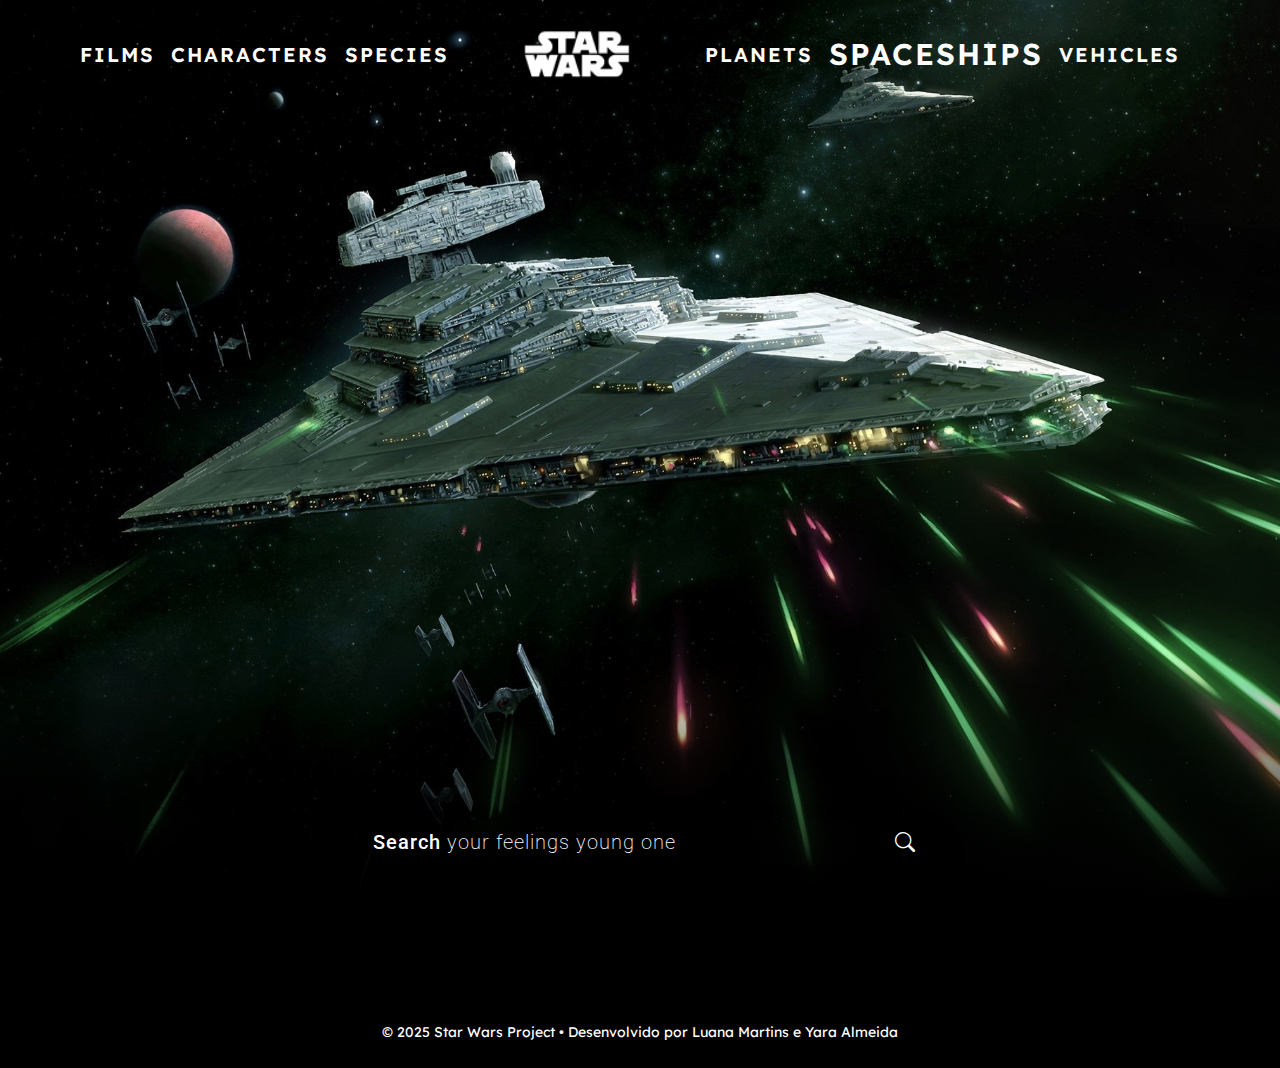
<file: espaconaves.html>
<!DOCTYPE html>
<html lang="pt-br">
<head>
    <meta charset="UTF-8">
    <title>Star Wars | Spaceships</title>
    <meta name="viewport" content="width=device-width, initial-scale=1">

    <!-- Bootstrap -->
    <link href="https://cdn.jsdelivr.net/npm/bootstrap@5.3.3/dist/css/bootstrap.min.css" rel="stylesheet">

    <!-- CSS -->
    <link rel="stylesheet" href="assets/css/style.css">

    <!-- Fontes -->
    <link href="https://fonts.googleapis.com/css2?family=Lexend:wght@200;400;700&display=swap" rel="stylesheet">
    <link href="https://fonts.googleapis.com/css2?family=Roboto:ital,wght@0,100..900;1,100..900&display=swap" rel="stylesheet">
    <link href="https://fonts.googleapis.com/css2?family=Geo:ital@0;1&display=swap" rel="stylesheet">

    <!-- Ícones Bootstrap -->
    <link rel="stylesheet" href="https://cdn.jsdelivr.net/npm/bootstrap-icons@1.11.3/font/bootstrap-icons.css">
</head>

<body class="espaconaves-page">

    <!-- HERO SECTION -->
    <header class="hero-page">
        
        <!-- NAVBAR -->
        <nav class="navbar navbar-dark navbar-expand-lg sw-navbar">
            <div class="container justify-content-center">

                <!-- MENU ESQUERDA -->
                <ul class="navbar-nav me-auto mb-2 mb-lg-0 align-items-center">
                    <li class="nav-item"><a class="nav-link" href="filmes.html">FILMS</a></li>
                    <li class="nav-item"><a class="nav-link" href="personagens.html">CHARACTERS</a></li>
                    <li class="nav-item"><a class="nav-link" href="especies.html">SPECIES</a></li>
                </ul>

                <!-- LOGO CENTRAL -->
                <a class="navbar-brand mx-4" href="index.html">
                    <img src="assets/img/logo-starwars.png" height="50">
                </a>

                <!-- MENU DIREITA -->
                <ul class="navbar-nav ms-auto mb-2 mb-lg-0 align-items-center">
                    <li class="nav-item"><a class="nav-link" href="planetas.html">PLANETS</a></li>
                    <li class="nav-item"><a class="nav-link active-page" href="espaconaves.html">SPACESHIPS</a></li>
                    <li class="nav-item"><a class="nav-link" href="veiculos.html">VEHICLES</a></li>
                </ul>

                <!-- LOGO MOBILE -->
                <a class="navbar-brand mobile-logo" href="index.html">
                    <img src="assets/img/logo-starwars.png" height="40">
                </a>

                <!-- BOTÃO MOBILE -->
                <button class="mobile-menu-btn">
                    <i class="bi bi-list"></i>
                </button>

            </div>
        </nav>

        <!-- MENU MOBILE -->
        <div class="mobile-menu">
            <a href="filmes.html">FILMS</a>
            <a href="personagens.html">CHARACTERS</a>
            <a href="especies.html">SPECIES</a>
            <a href="planetas.html">PLANETS</a>
            <a href="espaconaves.html">SPACESHIPS</a>
            <a href="veiculos.html">VEHICLES</a>
        </div>

        <!-- JS MOBILE MENU -->
        <script>
            const btn = document.querySelector(".mobile-menu-btn");
            const menu = document.querySelector(".mobile-menu");
            const links = document.querySelectorAll(".mobile-menu a");
            const navbarLinks = document.querySelectorAll(".sw-navbar a");

            btn.addEventListener("click", () => {
                menu.classList.toggle("open");
                btn.classList.toggle("open");
            });

            links.forEach(l => l.addEventListener("click", () => menu.classList.remove("open")));
            navbarLinks.forEach(l => l.addEventListener("click", () => menu.classList.remove("open")));
            window.addEventListener("scroll", () => menu.classList.remove("open"));
        </script>

        <!-- BUSCA GLOBAL -->
        <section class="home-busca">
            <form id="form-busca-global" class="d-flex justify-content-center">

                <div class="home-busca-wrapper">

                    <input 
                        type="text" 
                        id="input-busca-global"
                        class="home-busca-real"
                        placeholder=" "
                        autocomplete="off"
                    />

                    <span class="home-busca-placeholder">
                        <label>Search</label> your feelings young one
                    </span>

                    <button class="home-busca-btn" type="submit">
                        <i class="bi bi-search"></i>
                    </button>

                </div>
            </form>
        </section>

    </header>

    <!-- LISTAGEM -->
    <main class="container py-5">
        <div id="lista" class="row justify-content-center g-5"></div>
    </main>

  <div class="modal fade" id="modalInfo" tabindex="-1">
    <div class="modal-dialog modal-lg modal-dialog-centered">
        <div class="modal-content dark-modal">
            <div class="modal-header border-0">
                <h5 class="modal-title" id="modalTitulo"></h5>
                <button class="btn-close btn-close-white" data-bs-dismiss="modal"></button>
            </div>
            <div class="modal-body" id="modalConteudo"></div>
        </div>
    </div>
</div>



    <!-- RODAPÉ -->
    <footer class="sw-footer text-center py-4">
        <small>© 2025 Star Wars Project • Desenvolvido por Luana Martins e Yara Almeida</small>
    </footer>

    <!-- SWAPI UNIVERSAL -->
    <script src="assets/js/swapi-universal.js"></script>

    <script src="https://cdn.jsdelivr.net/npm/bootstrap@5.3.3/dist/js/bootstrap.bundle.min.js"></script>

</body>
</html>
</file>
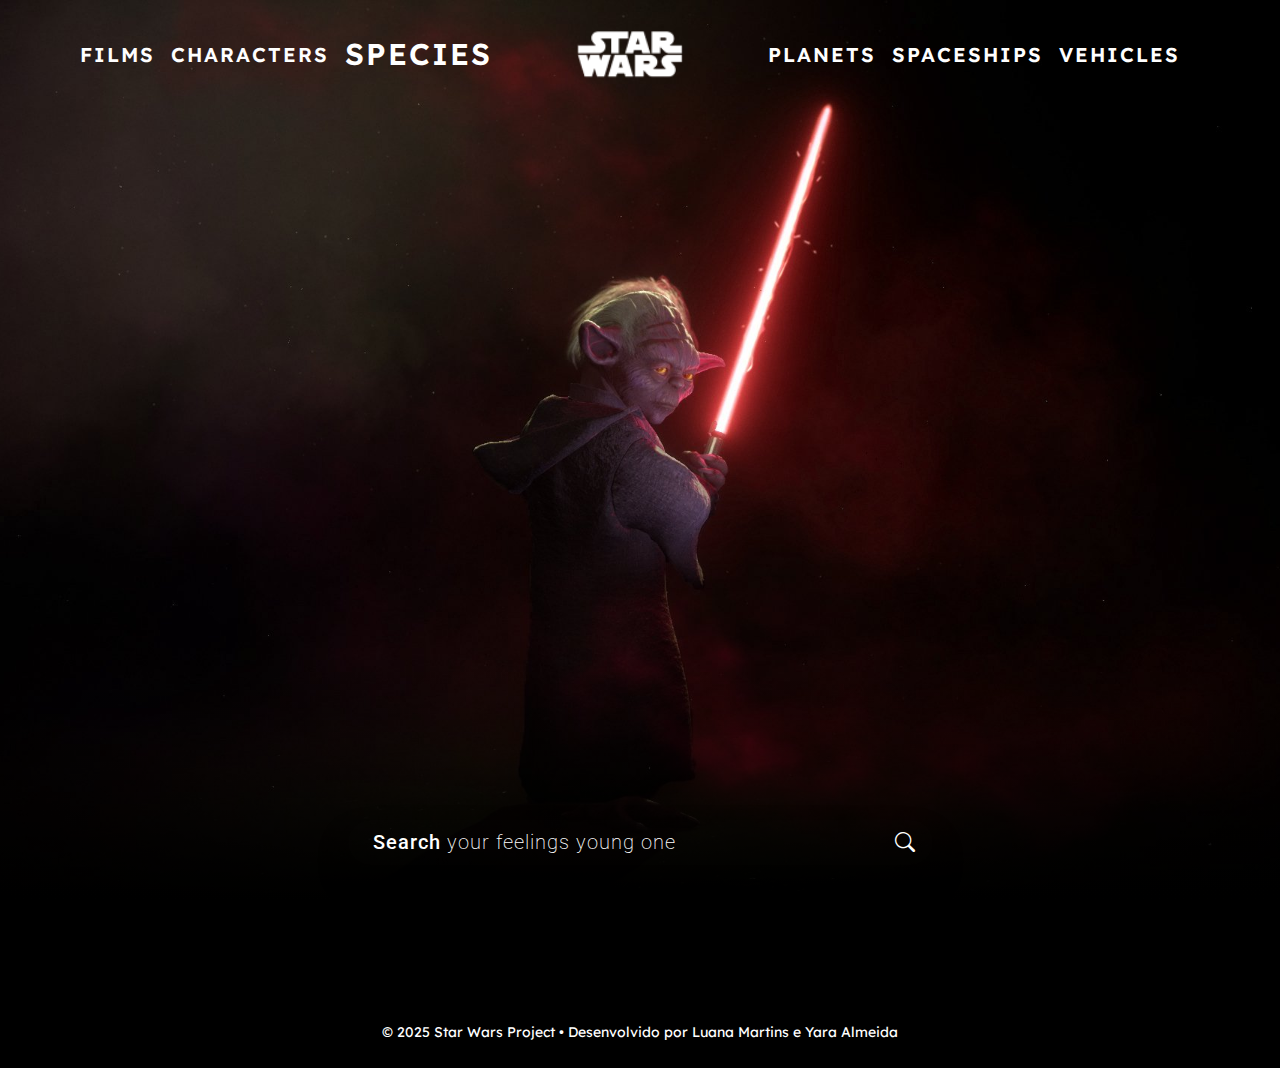
<file: especies.html>
<!DOCTYPE html>
<html lang="pt-br">
<head>
    <meta charset="UTF-8">
    <title>Star Wars | Species</title>
    <meta name="viewport" content="width=device-width, initial-scale=1">

    <!-- Bootstrap -->
    <link href="https://cdn.jsdelivr.net/npm/bootstrap@5.3.3/dist/css/bootstrap.min.css" rel="stylesheet">

    <!-- CSS -->
    <link rel="stylesheet" href="assets/css/style.css">

    <!-- Fontes -->
    <link href="https://fonts.googleapis.com/css2?family=Lexend:wght@200;400;700&display=swap" rel="stylesheet">
    <link href="https://fonts.googleapis.com/css2?family=Roboto:ital,wght@0,100..900;1,100..900&display=swap" rel="stylesheet">
    <link href="https://fonts.googleapis.com/css2?family=Geo:ital@0;1&display=swap" rel="stylesheet">

    <!-- Ícones -->
    <link rel="stylesheet" href="https://cdn.jsdelivr.net/npm/bootstrap-icons@1.11.3/font/bootstrap-icons.css">
</head>

<body class="especies-page">

    <!-- HERO + NAVBAR -->
    <header class="hero-page">
        <nav class="navbar navbar-dark navbar-expand-lg sw-navbar">
            <div class="container justify-content-center">

                <!-- ESQUERDA -->
                <ul class="navbar-nav me-auto mb-2 mb-lg-0 align-items-center">
                    <li class="nav-item"><a class="nav-link" href="filmes.html">FILMS</a></li>
                    <li class="nav-item"><a class="nav-link" href="personagens.html">CHARACTERS</a></li>
                    <li class="nav-item"><a class="nav-link active-page" href="especies.html">SPECIES</a></li>
                </ul>

                <!-- LOGO CENTRAL -->
                <a class="navbar-brand mx-4" href="index.html">
                    <img src="assets/img/logo-starwars.png" height="50">
                </a>

                <!-- DIREITA -->
                <ul class="navbar-nav ms-auto mb-2 mb-lg-0 align-items-center">
                    <li class="nav-item"><a class="nav-link" href="planetas.html">PLANETS</a></li>
                    <li class="nav-item"><a class="nav-link" href="espaconaves.html">SPACESHIPS</a></li>
                    <li class="nav-item"><a class="nav-link" href="veiculos.html">VEHICLES</a></li>
                </ul>

                <!-- LOGO MOBILE -->
                <a class="navbar-brand mobile-logo" href="index.html">
                    <img src="assets/img/logo-starwars.png" height="40">
                </a>

                <!-- BOTÃO MOBILE -->
                <button class="mobile-menu-btn"><i class="bi bi-list"></i></button>

            </div>
        </nav>

        <!-- MENU MOBILE -->
        <div class="mobile-menu">
            <a href="filmes.html">FILMS</a>
            <a href="personagens.html">CHARACTERS</a>
            <a href="especies.html">SPECIES</a>
            <a href="planetas.html">PLANETS</a>
            <a href="espaconaves.html">SPACESHIPS</a>
            <a href="veiculos.html">VEHICLES</a>
        </div>

        <!-- SCRIPT MENU MOBILE -->
        <script>
            const btn = document.querySelector(".mobile-menu-btn");
            const menu = document.querySelector(".mobile-menu");
            const links = document.querySelectorAll(".mobile-menu a");
            const navbarLinks = document.querySelectorAll(".sw-navbar a");

            btn.addEventListener("click", () => {
                menu.classList.toggle("open");
                btn.classList.toggle("open");
            });

            links.forEach(l => l.addEventListener("click", () => menu.classList.remove("open")));
            navbarLinks.forEach(l => l.addEventListener("click", () => menu.classList.remove("open")));
            window.addEventListener("scroll", () => menu.classList.remove("open"));
        </script>

        <!-- BUSCA GLOBAL -->
        <section class="home-busca">
            <form id="form-busca-global" class="d-flex justify-content-center">

                <div class="home-busca-wrapper">

                    <input 
                        type="text" 
                        id="input-busca-global"
                        class="home-busca-real"
                        placeholder=" "
                        autocomplete="off"
                    />

                    <span class="home-busca-placeholder">
                        <label>Search</label> your feelings young one
                    </span>

                    <button class="home-busca-btn" type="submit">
                        <i class="bi bi-search"></i>
                    </button>

                </div>
            </form>
        </section>
    </header>

    <!-- LISTA -->
    <main class="container py-5">
        <div id="lista" class="row justify-content-center g-5"></div>
    </main>

    <!-- MODAL UNIVERSAL -->
    <div class="modal fade" id="modalInfo" tabindex="-1">
        <div class="modal-dialog modal-lg modal-dialog-centered">
            <div class="modal-content dark-modal">
                <div class="modal-header border-0">
                    <h5 class="modal-title" id="modalTitulo"></h5>
                    <button class="btn-close btn-close-white" data-bs-dismiss="modal"></button>
                </div>
                <div class="modal-body" id="modalConteudo"></div>
            </div>
        </div>
    </div>

    <!-- RODAPÉ -->
    <footer class="sw-footer text-center py-4">
        <small>© 2025 Star Wars Project • Desenvolvido por Luana Martins e Yara Almeida</small>
    </footer>

    <script src="assets/js/swapi-universal.js"></script>
    <script src="https://cdn.jsdelivr.net/npm/bootstrap@5.3.3/dist/js/bootstrap.bundle.min.js"></script>

</body>
</html>
</file>
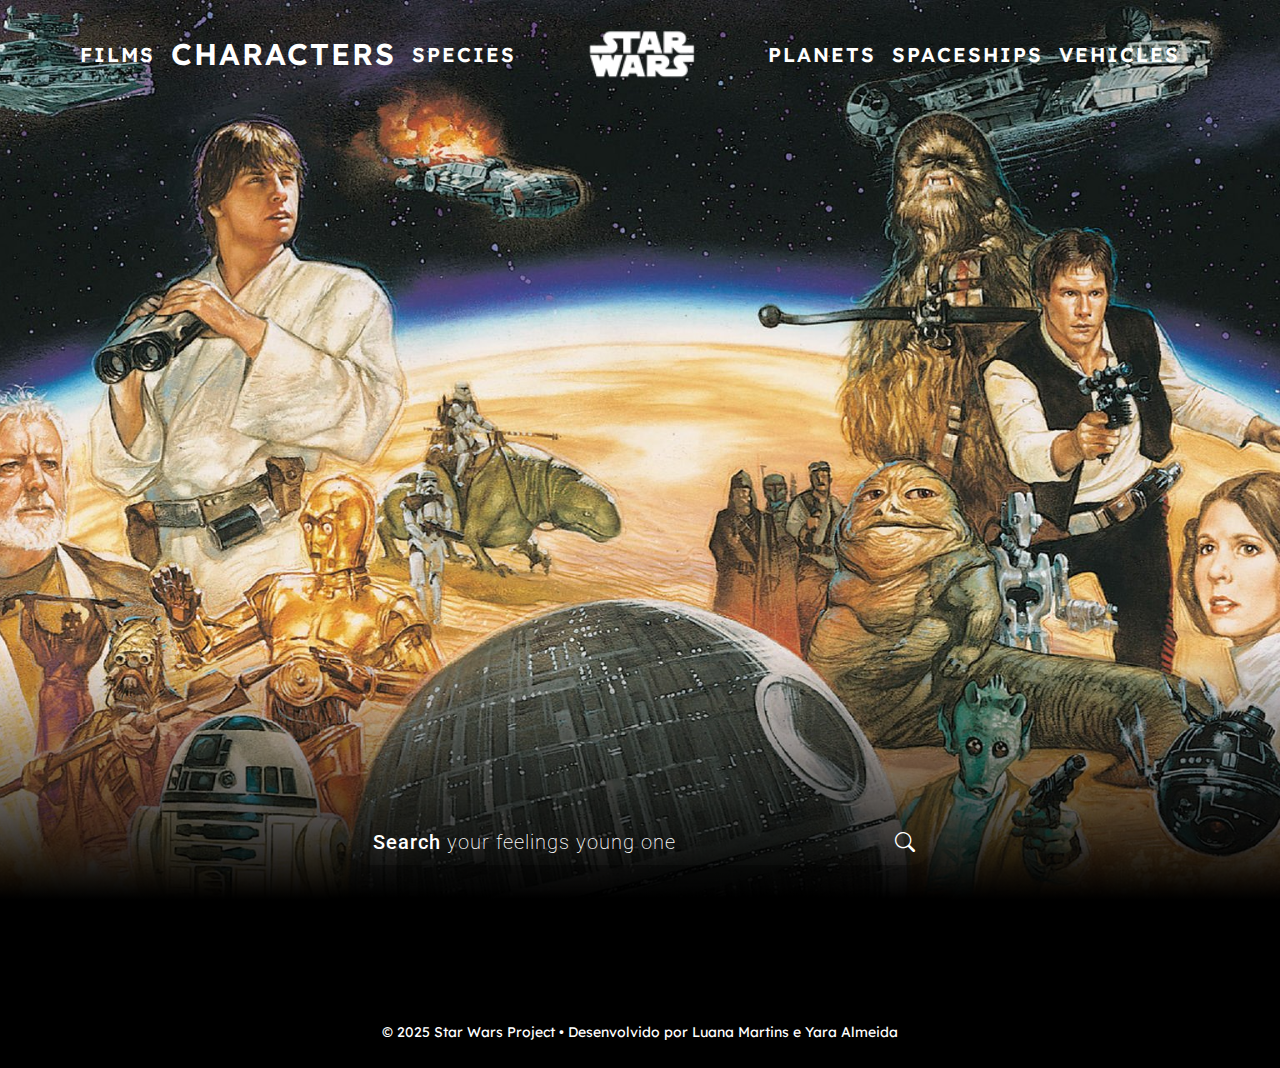
<file: personagens.html>
<!DOCTYPE html>
<html lang="pt-br">
<head>
    <meta charset="UTF-8">
    <title>Star Wars | Characters</title>
    <meta name="viewport" content="width=device-width, initial-scale=1">

    <!-- Bootstrap -->
    <link href="https://cdn.jsdelivr.net/npm/bootstrap@5.3.3/dist/css/bootstrap.min.css" rel="stylesheet">

    <!-- CSS -->
    <link rel="stylesheet" href="assets/css/style.css">

    <!-- Fontes -->
    <link href="https://fonts.googleapis.com/css2?family=Lexend:wght@200;400;700&display=swap" rel="stylesheet">
    <link href="https://fonts.googleapis.com/css2?family=Roboto:ital,wght@0,100..900;1,100..900&display=swap" rel="stylesheet">
    <link href="https://fonts.googleapis.com/css2?family=Geo:ital@0;1&display=swap" rel="stylesheet">

    <!-- Ícones -->
    <link rel="stylesheet" href="https://cdn.jsdelivr.net/npm/bootstrap-icons@1.11.3/font/bootstrap-icons.css">
</head>

<body class="personagens-page">

    <!-- HERO + NAVBAR -->
    <header class="hero-page">
        <nav class="navbar navbar-dark navbar-expand-lg sw-navbar">
            <div class="container justify-content-center">

                <!-- ESQUERDA -->
                <ul class="navbar-nav me-auto mb-2 mb-lg-0 align-items-center">
                    <li class="nav-item"><a class="nav-link" href="filmes.html">FILMS</a></li>
                    <li class="nav-item"><a class="nav-link active-page" href="personagens.html">CHARACTERS</a></li>
                    <li class="nav-item"><a class="nav-link" href="especies.html">SPECIES</a></li>
                </ul>

                <!-- LOGO CENTRAL -->
                <a class="navbar-brand mx-4" href="index.html">
                    <img src="assets/img/logo-starwars.png" height="50">
                </a>

                <!-- DIREITA -->
                <ul class="navbar-nav ms-auto mb-2 mb-lg-0 align-items-center">
                    <li class="nav-item"><a class="nav-link" href="planetas.html">PLANETS</a></li>
                    <li class="nav-item"><a class="nav-link" href="espaconaves.html">SPACESHIPS</a></li>
                    <li class="nav-item"><a class="nav-link" href="veiculos.html">VEHICLES</a></li>
                </ul>

                <!-- LOGO MOBILE -->
                <a class="navbar-brand mobile-logo" href="index.html">
                    <img src="assets/img/logo-starwars.png" height="40">
                </a>

                <!-- BOTÃO MOBILE -->
                <button class="mobile-menu-btn">
                    <i class="bi bi-list"></i>
                </button>

            </div>
        </nav>

        <!-- MENU MOBILE -->
        <div class="mobile-menu">
            <a href="filmes.html">FILMS</a>
            <a href="personagens.html">CHARACTERS</a>
            <a href="especies.html">SPECIES</a>
            <a href="planetas.html">PLANETS</a>
            <a href="espaconaves.html">SPACESHIPS</a>
            <a href="veiculos.html">VEHICLES</a>
        </div>

        <!-- SCRIPT MOBILE MENU -->
        <script>
            const btn = document.querySelector(".mobile-menu-btn");
            const menu = document.querySelector(".mobile-menu");
            const links = document.querySelectorAll(".mobile-menu a");
            const navbarLinks = document.querySelectorAll(".sw-navbar a");

            btn.addEventListener("click", () => {
                menu.classList.toggle("open");
                btn.classList.toggle("open");
            });

            links.forEach(l => l.addEventListener("click", () => menu.classList.remove("open")));
            navbarLinks.forEach(l => l.addEventListener("click", () => menu.classList.remove("open")));
            window.addEventListener("scroll", () => menu.classList.remove("open"));
        </script>

        <!-- BUSCA GLOBAL -->
        <section class="home-busca">
            <form id="form-busca-global" class="d-flex justify-content-center">
                <div class="home-busca-wrapper">
                    <input 
                        type="text" 
                        id="input-busca-global"
                        class="home-busca-real"
                        placeholder=" "
                        autocomplete="off"
                    />

                    <span class="home-busca-placeholder">
                        <label>Search</label> your feelings young one
                    </span>

                    <button class="home-busca-btn" type="submit">
                        <i class="bi bi-search"></i>
                    </button>
                </div>
            </form>
        </section>
    </header>

    <!-- LISTA -->
    <main class="container py-5">
        <div id="lista" class="row justify-content-center g-5"></div>
    </main>

    <!-- MODAL UNIVERSAL -->
    <div class="modal fade" id="modalInfo" tabindex="-1">
        <div class="modal-dialog modal-lg modal-dialog-centered">
            <div class="modal-content dark-modal">
                <div class="modal-header border-0">
                    <h5 class="modal-title" id="modalTitulo"></h5>
                    <button class="btn-close btn-close-white" data-bs-dismiss="modal"></button>
                </div>
                <div class="modal-body" id="modalConteudo"></div>
            </div>
        </div>
    </div>

    <!-- RODAPÉ -->
    <footer class="sw-footer text-center py-4">
        <small>© 2025 Star Wars Project • Desenvolvido por Luana Martins e Yara Almeida</small>
    </footer>

    <script src="assets/js/swapi-universal.js"></script>
    <script src="https://cdn.jsdelivr.net/npm/bootstrap@5.3.3/dist/js/bootstrap.bundle.min.js"></script>

</body>
</html>
</file>
<file: assets/css/style.css>
/* ======================================================================
   CONFIGURAÇÕES GERAIS DO PROJETO
   - Aqui ficam estilos que são usados em todas as páginas
   - Inclui efeitos hover, fontes de busca global etc.
====================================================================== */

/* Área onde o JS injeta resultados da busca global */
#resultadoBuscaGlobal {
    font-family: "Geo", sans-serif;
}

/* Hover usado nos resultados — deixa o item destacado */
.resultado-item:hover {
    background: #222 !important;
    transform: scale(1.01);
    transition: .2s;
}



/* ======================================================================
   ==================== HOME / INDEX ===========================
   Nesta primeira parte estão:
   - Hero principal da home (imagem gigante de fundo)
   - Logo, título "Discovery" e estrutura base
====================================================================== */


/* ----------------------------------------------------------------------
   HERO PRINCIPAL DA HOME
   - Define imagem de fundo em tela cheia
   - Deixa todo o conteúdo alinhado verticalmente
   - Ponto inicial visual do site
---------------------------------------------------------------------- */

.home {
    background-image: url("../img/home.png");  /* imagem de fundo da home */
    background-size: cover;                    /* cobre toda a área */
    background-position: center;
    background-repeat: no-repeat;

    width: 100%;
    min-height: 100vh;                         /* ocupa a altura inteira da tela */

    display: flex;
    flex-direction: column;                    /* empilha conteúdo verticalmente */

    padding-top: 20px;                         /* espaço no topo */
}

/* Garante que o conteúdo do topo da home fique acima de efeitos visuais */
.home-header {
    position: relative;
    z-index: 2;
}



/* ----------------------------------------------------------------------
   LOGO PRINCIPAL (STAR WARS)
   - Centralizada na home
   - Tamanho controlado para responsividade
---------------------------------------------------------------------- */

.home-logo {
    margin-top: 50px;  /* espaço entre topo e logo */
}

/* Arquivo PNG da logo */
.logo-starwars {
    width: 100px;      /* tamanho ideal para proporção */
    height: auto;
}



/* ----------------------------------------------------------------------
   TEXTO "DISCOVERY" ABAIXO DA LOGO
   - Funciona como subtítulo oficial do projeto
   - Tipografia leve e elegante (Lexend)
---------------------------------------------------------------------- */

.logo-subtitle {
    font-family: "Lexend", sans-serif;
    font-weight: 200;      /* bem leve */
    font-size: 20px;
    letter-spacing: 1px;
    color: #fff;

    margin-top: 8px;

    text-transform: uppercase;
    text-align: center;
}

/* ======================================================================
   ========================  HOME – CATEGORIAS  =========================
   Esta seção controla as 6 categorias centrais da home:
   - Filmes, Personagens, Espécies, Planetas, Espaçonaves, Veículos
   Inclui:
            Layout base
            Ícones brancos grandes
            Teto abaixo do ícone
            Efeitos visuais de hover com linhas
====================================================================== */


/* ----------------------------------------------------------------------
   SEÇÃO DE CATEGORIAS DA HOME
   - Margem grande para que os ícones fiquem mais abaixo da logo
---------------------------------------------------------------------- */

.home-categorias {
    margin-top: 80px;
}


/* ----------------------------------------------------------------------
   GRID / FLEXBASE DAS CATEGORIAS
   - No desktop fica tudo em uma linha
   - O grid adaptativo será definido depois na seção RESPONSIVIDADE
---------------------------------------------------------------------- */

.categorias-flex {
    display: flex;
    justify-content: center;
    align-items: flex-start;
    flex-wrap: nowrap;         /* impede quebra — só quebra no modo grid */
    gap: 20px;                 /* espaço entre os ícones */
}

.categoria-item {
    text-align: center;        /* centraliza ícone e título */
}



/* ----------------------------------------------------------------------
   ÍCONES DAS CATEGORIAS
   - São imagens PNG brancas (filtradas)
   - Aumentam suavemente no hover
---------------------------------------------------------------------- */

.categoria-icone img {
    width: 230px;              /* tamanho base dos ícones */
    height: auto;
    filter: brightness(1000%); /* deixa o ícone super branco */
    transition: transform .3s ease;
}



/* ----------------------------------------------------------------------
   LABEL DAS CATEGORIAS
   - Texto abaixo de cada ícone
   - Usa Lexend para manter identidade visual clean
---------------------------------------------------------------------- */

.categoria-label {
    font-family: "Lexend", sans-serif;
    font-weight: 700;
    color: #fff;
    margin-top: 25px;
    letter-spacing: 1px;
    text-transform: uppercase;
    font-size: 24px;
    text-align: center;
}



/* ======================================================================
   =================== CATEGORIAS – HOVER  ===========================
   Aqui ficam os efeitos quando o usuário passa o mouse por cima do item:
    - Leves linhas brancas em cima e embaixo
    - Zoom suave no ícone e no container
    - Aumento do brilho
====================================================================== */

/* Container dos itens */
.categoria-item {
    position: relative;
    padding-top: 40px;
    padding-bottom: 40px;
}

/* Linhas superior e inferior (efeito de destaque no hover) */
.categoria-item::before,
.categoria-item::after {
    content: "";
    position: absolute;
    left: 50%;
    width: 0;                  /* inicia invisível */
    height: 5px;
    background-color: #fff;
    transition: all .3s ease;
    transform: translateX(-50%);
    opacity: 0;
}

.categoria-item::before {
    top: 0;
}

.categoria-item::after {
    bottom: 0;
}

/* Link interno (ícone + label) */
.categoria-link {
    display: flex;
    flex-direction: column;
    align-items: center;
    transition: transform .3s ease;
}

/* Zoom leve no conteúdo todo */
.categoria-item:hover .categoria-link {
    transform: scale(1.02);
}

/* Linhas expandem ao hover */
.categoria-item:hover::before,
.categoria-item:hover::after {
    width: 80%;
    opacity: 1;
}

/* Ícone fica maior e mais brilhante */
.categoria-item:hover .categoria-icone img {
    transform: scale(1.02);
    filter: brightness(2500%);
}


/* ======================================================================
   AVISO:  
   A parte de GRID RESPONSIVO das categorias (mobile, tablet, desktop)
   NÃO está aqui. Ela ficará mais abaixo, na seção "RESPONSIVIDADE".
====================================================================== */







/* ======================================================================
   ====================== HOME – BARRA DE BUSCA  =====================
   Esta é uma das seções mais importantes do projeto.
   Aqui fazemos:
       - Um input REAL totalmente invisível (para permitir estilização total)
       - Um placeholder FALSO totalmente customizado
       - Um botão de busca flutuante (ícone da lupa)
       - Efeito de esconder o placeholder quando o usuário digita
====================================================================== */


/* ----------------------------------------------------------------------
   CONTAINER GERAL DA BARRA DE BUSCA
   - Largura fixa no desktop
   - Centralizado horizontalmente
   - Sombra para dar profundidade
---------------------------------------------------------------------- */

.home-busca {
    margin-top: 175px;            /* afasta a busca das categorias */
}

.home-busca-wrapper {
    position: relative;           /* necessário para posicionar input e botão */
    width: 650px;
    max-width: 90%;               /* responsivo em telas menores */
    margin: 0 auto;               /* centralizado */

    background: transparent;
    padding: 0 60px 0 25px;       /* espaço para texto + botão */
    border-radius: 30px;
    height: 45px;

    display: flex;
    align-items: center;

    box-shadow: 0px 18px 30px rgba(0, 0, 0, 0.35); /* visual elegante */
}



/* ----------------------------------------------------------------------
   INPUT REAL
   - Ele é o campo onde o usuário digita de verdade
   - Porém: é transparente para que possamos controlar 100% do estilo
   - O texto aparece porque a cor é forçada
---------------------------------------------------------------------- */

.home-busca-real {
    position: absolute;
    inset: 0;                     /* ocupa 100% do wrapper */
    width: 100%;
    height: 100%;
    border: none;

    background: transparent !important;

    color: #fff !important;              /* deixa o texto branco */
    -webkit-text-fill-color: #fff !important; /* força o branco no Chrome */
    caret-color: #fff;                   /* cor do cursor */

    z-index: 3;
    padding: 0 60px 0 25px;
    font-size: 16px;
    font-family: "Roboto", sans-serif;
}



/* ----------------------------------------------------------------------
   PLACEHOLDER FALSO
   - Por que falso?
     → O placeholder real não pode ter estilos avançados (como múltiplas fontes)
   - Então criamos um elemento por cima que simula o placeholder.
   - Ele desaparece quando o usuário digita.
---------------------------------------------------------------------- */

.home-busca-placeholder {
    position: absolute;
    left: 25px;                   /* alinhado com texto digitado */
    top: 50%;
    transform: translateY(-50%);

    color: rgba(255, 255, 255, 0.85);
    font-size: 16px;

    pointer-events: none;        /* não interfere no clique */
    transition: opacity .2s ease;/* efeito suave ao sumir */

    /* estilização do texto */
    font-family: "Roboto", sans-serif;
    font-weight: 200;
    font-size: 20px;
    letter-spacing: 1px;
    color: #fff;
    text-align: center;
}

/* Texto interno do placeholder */
.home-busca-placeholder label {
    font-weight: 500;
    font-size: 20px;
    color: #fff;
}



/* ----------------------------------------------------------------------
   LÓGICA DE SUMIÇO DO PLACEHOLDER
   - Se o input estiver com foco, ou se tiver conteúdo, o placeholder some.
---------------------------------------------------------------------- */

.home-busca-real:not(:focus):not(:placeholder-shown) + .home-busca-placeholder,
.home-busca-real:focus + .home-busca-placeholder {
    opacity: 0;
}



/* ----------------------------------------------------------------------
   BOTÃO (LUPA)
   - Ícone clicável para acionar a busca
   - Fica dentro do wrapper, porém alinhado à direita
---------------------------------------------------------------------- */

.home-busca-btn {
    position: absolute;
    right: 15px;
    background: transparent;
    border: none;
    width: 25px;
    height: 25px;

    display: flex;
    align-items: center;
    justify-content: center;

    color: #fff;                  /* deixa a lupa branca */
    font-size: 20px;

    z-index: 4;
    cursor: pointer;
}

/* Remove qualquer efeito feio de foco */
.home-busca-btn:focus,
.home-busca-real:focus {
    outline: none !important;
    box-shadow: none !important;
}



/* ----------------------------------------------------------------------
   AJUSTE DO CONTAINER DO GRID (apenas nessa seção)
---------------------------------------------------------------------- */

.home-categorias .container {
    padding-left: 5px !important;
    padding-right: 5px !important;
}





/* ======================================================================
   ===========================  RODAPÉ DA HOME  ==========================
   Seção simples, porém importante para:
       - Identidade visual
       - Fonte padronizada
       - Cor branca para manter contraste com o fundo preto
====================================================================== */

.home-footer small {
    color: #fff;
    font-family: "Lexend", sans-serif;
}



/* ======================================================================
   ============================  HERO GLOBAL  ============================
   Esta parte é **fundamental**:
       - Todos os HEROS das páginas internas (filmes, espécies, etc.)
         usam ESTA base como estrutura.
       - Cada categoria muda apenas a IMAGEM, mas mantém o layout.
       - O hero é sempre tela cheia, com degradê no rodapé.

    garantindo o padrão no design do site.
====================================================================== */

/* Estrutura geral para todas as páginas internas:
   - Tela cheia (100vh)
   - Fundo com imagem
   - Alinhamento vertical padrão
   - Degradê no rodapé para suavizar transição com conteúdo
*/
.hero-page {
    height: 100vh;      
    width: 100%;

    /* Imagem de fundo — a imagem específica vem depois */
    background-position: top center;
    background-size: cover;
    background-repeat: no-repeat;

    /* Organização do conteúdo */
    display: flex;
    flex-direction: column;
    justify-content: flex-start;      /* textos aparecem no topo */
    align-items: center;

    padding-top: 0;

    position: relative;
    z-index: 1;
}

/* Degradê preto que aparece no rodapé do hero
   - Torna a leitura da página suave
   - Evita transição brusca entre imagem e conteúdo
*/
.hero-page::after {
    content: "";
    position: absolute;
    left: 0;
    bottom: 0;

    width: 100%;
    height: 250px;

    background: linear-gradient(to bottom, rgba(0,0,0,0), #000);
    pointer-events: none;
    z-index: -1;
}



/* ======================================================================
   ================  HERO ESPECÍFICO DE CADA PÁGINA  ====================
   Aqui você realmente brilha:
       - Cada página tem um hero único
       - Todas usam a MESMA estrutura .hero-page

   Isso é exatamente o que um professor de Web quer ver:
       — Reutilização de layouts
       — Cada página com identidade própria
====================================================================== */

/* Página de FILMES */
.filmes-page .hero-page {
    background-image: url("../img/home-filmes.png");
}

/* Página de PERSONAGENS */
.personagens-page .hero-page {
    background-image: url('../img/home-personagens.png');
}

/* Página de ESPÉCIES */
.especies-page .hero-page {
    background-image: url('../img/home-especies.png');
}

/* Página de PLANETAS */
.planetas-page .hero-page {
    background-image: url('../img/home-planetas.png');
}

/* Página de ESPAÇONAVES */
.espaconaves-page .hero-page {
    background-image: url('../img/home-espaconaves.png');
}

/* Página de VEÍCULOS */
.veiculos-page .hero-page {
    background-image: url('../img/home-veiculos.png');
}


/* ======================================================================
   ==============================  NAVBAR  ===============================
   A NAVBAR é um dos elementos visuais mais importantes do site.
   O objetivo desta seção é:
       ✔ Manter um visual limpo e minimalista
       ✔ Preservar o padrão tipográfico do projeto (Lexend)
       ✔ Criar um menu fixo visualmente consistente
       ✔ Controlar variações entre DESKTOP e MOBILE

   A navbar não tem fundo sólido porque o site usa imagens grandes
   nos HEROES, então deixamos o topo transparente para manter a
   estética "cinematográfica".
====================================================================== */

.navbar {
    font-family: "Lexend", sans-serif;
    font-weight: 600;
    color: #fff;

    margin-top: 10px;
    margin-right: 20px;

    letter-spacing: 2px;      /* dá identidade visual Star Wars */
    text-transform: uppercase;
    font-size: 20px;

    text-align: center;
    width: 100%;

    background: transparent !important;

    /*  
       IMPORTANTE:
       - A navbar está acima do hero, por isso damos um margin-bottom
         gigante para posicionar os textos corretamente nas páginas internas.
    */
    margin-bottom: 545px;
}

/* Logo padrão da navbar */
.navbar-brand img {
    width: 120px;
    height: auto;
}

/* Indica visualmente em que página o usuário está */
.active-page {
    font-size: 30px;
    color: #ffffff !important;
}

/* Links sempre brancos */
.navbar .nav-link {
    color: #fff !important;
    opacity: 1 !important;
}

/* Hover suave nos links */
.navbar .nav-link:hover {
    color: #fff !important;
    transform: scale(1.02);
}



/* ======================================================================
   ============================  MOBILE MENU  ============================
   Aqui começa a parte mais técnica:
       ✔ A navbar muda completamente no mobile
       ✔ O layout se adapta para telas menores
       ✔ Um menu lateral estilo “drawer” aparece
       ✔ O botão hambúrguer substitui os links tradicionais

   Isso demonstra que o site é realmente RESPONSIVO e não apenas reduzido.
====================================================================== */

/* -----------------------------  MOBILE  ------------------------------ */

/*  
   Regras aplicadas SOMENTE para telas abaixo de 1200px:
   - Esconde navegação tradicional
   - Exibe logotipo mobile
   - Ativa botão hambúrguer
*/
@media (max-width: 1200px) {

    /* Esconde toda a estrutura desktop */
    .sw-navbar .navbar-nav,
    .sw-navbar .navbar-brand.mx-4 {
        display: none !important;
    }

    /* Mostra logo exclusiva do mobile (no canto esquerdo) */
    .sw-navbar .navbar-brand.mobile-logo {
        display: block !important;
        position: absolute;
        top: 15px;
        left: 15px;
        padding: 0;
        margin: 0;
        z-index: 999;
    }

    /* Permite posicionar internamente os elementos mobile */
    .sw-navbar .container {
        position: relative;
    }

    /* Apenas reforço para garantir que no mobile tudo some */
    .sw-navbar .navbar-nav {
        display: none !important;
    }

    /* Some logo padrão */
    .sw-navbar .navbar-brand {
        display: none !important;
    }

    /* Mostra botão hambúrguer */
    .mobile-menu-btn {
        display: block !important;
    }
}

/* --------------------------  DESKTOP  ------------------------------- */

/* 
   Para telas acima de 1200px:
   - Esconde elementos exclusivos do mobile
   - Força exibição do menu tradicional
*/
@media (min-width: 1200px) {
    .mobile-logo,
    .mobile-menu-btn,
    .mobile-menu {
        display: none !important;
    }
}



/* ----------------------------------------------------------------------
   LOGO MOBILE
   - Independente da .navbar-brand padrão (desktop)
---------------------------------------------------------------------- */

.mobile-logo {
    position: absolute;
    top: 15px;
    left: 15px;
    z-index: 999;
}



/* ----------------------------------------------------------------------
   BOTÃO HAMBÚRGUER
   - Surgirá apenas no mobile
   - Posicionado no canto superior direito
   - Ícone grande e fácil de clicar
---------------------------------------------------------------------- */

.mobile-menu-btn {
    position: absolute;
    top: 15px;
    right: 15px;

    font-size: 2rem;
    color: white;

    background: transparent;
    border: none;

    cursor: pointer;
    z-index: 999;

    transition: transform .2s ease;
}

.mobile-menu-btn:hover {
    transform: scale(1.2);
}



/* ----------------------------------------------------------------------
   MENU LATERAL (DRAWER)
   - Painel que desliza da direita
   - Contém os links da navegação
   - Usa efeito blur (vidro esfumaçado)
---------------------------------------------------------------------- */

.mobile-menu {
    position: fixed;
    top: 0;
    right: -300px;    /* começa fora da tela */
    width: 260px;
    height: 100vh;

    background: rgba(0,0,0,0.9);     /* fundo translúcido */
    backdrop-filter: blur(5px);      /* efeito "vidro" */
    padding: 40px 20px;

    display: flex;
    flex-direction: column;
    gap: 20px;

    transition: right .35s ease;    /* animação suave */
    z-index: 998;
}

/* Links internos do menu lateral */
.mobile-menu a {
    color: white;
    font-family: 'Lexend', sans-serif;
    font-size: 1.2rem;
    text-decoration: none;
    transition: transform .2s ease;
}

.mobile-menu a:hover {
    transform: translateX(5px);     /* animação de deslizamento */
}

/* Quando a classe "open" é ativada pelo JS, o menu entra na tela */
.mobile-menu.open {
    right: 0;
}


/* ======================================================================
   ====================  INTRO / BOXES POR PÁGINA ========================
   Esta seção é responsável pelos “boxes” e textos que aparecem abaixo
   do hero nas páginas internas, como:
       - Filmes
       - Personagens
       - Espécies
       - Planetas
       - Veículos
       - Espaçonaves

   Essa parte é **muito relevante** para apresentação porque mostra:
       ✔ hierarquia visual
       ✔ uso de tipografia específica
       ✔ consistência entre páginas
====================================================================== */


/* ----------------------------------------------------------------------
   SEÇÃO INTRODUTÓRIA DOS FILMES
   - Fundo preto para separar da imagem grande do hero
   - Texto centralizado
   - Espaço no topo para respirar visualmente
---------------------------------------------------------------------- */

.filmes-intro {
    background: #000;
    width: 100%;
    padding-top: 60px;
    padding-bottom: 20px;
    text-align: center;
}



/* ----------------------------------------------------------------------
   LOGO GRANDE "STAR WARS"
   - Usado especialmente na página Filmes
   - Ajusta tamanho de forma responsiva
---------------------------------------------------------------------- */

.sw-logo-img {
    width: 100%;
    max-width: 900px;
    display: block;
    margin: 0 auto 60px auto; /* centraliza com espaço inferior */
}



/* ----------------------------------------------------------------------
   BOX DE TEXTO PRINCIPAL
   - Este box aparece abaixo do logo
   - Fundo #111 cria contraste com o fundo geral #000
   - Borda arredondada e sombra leve deixam elegante
   - Tipografia "Geo" dá estilo sci-fi / Star Wars
---------------------------------------------------------------------- */

.sw-box {
    background: #111;
    width: 80%;
    max-width: 900px;

    margin: 0 auto;            /* centralizado */
    padding: 35px 40px;

    border-radius: 18px;       /* cantos suaves */
    color: #fff;
    line-height: 1.6;
    font-size: 18px;
    font-family: "Geo", sans-serif;

    /* sombra leve para destacar do fundo */
    box-shadow: 0 0 20px rgba(255,255,255,0.08);
}

/* Todo parágrafo dentro do box tem espaço extra embaixo */
.sw-box p {
    margin-bottom: 18px;
}



/* ======================================================================
   =========================  LISTAGEM – CARDS  ==========================
   Os cards são usados para:
       - Filmes
       - Personagens
       - Planetas
       - Espécies
       - Espaçonaves
       - Veículos

   Elementos essenciais:
       ✔ Imagens padronizadas com object-fit
       ✔ Títulos consistentes com tipografia Lexend
       ✔ Botão “Ver Mais” com hover elegante
====================================================================== */

/* Card base completamente transparente — reforça estética do site */
.sw-card {
    background: transparent !important;
    border: none !important;
    box-shadow: none !important;
    text-align: center;
}

/* Imagem padronizada:
   - Altura fixa para consistência visual
   - object-fit mantém proporção mesmo se a imagem variar */
.sw-img-card {
    width: 100%;
    height: 420px;
    object-fit: cover;
    border-radius: 10px;
}

/* Título do card */
.sw-card-title {
    color: #fff !important;
    font-family: "Lexend", sans-serif;
    font-size: 20px;
    margin-top: 15px;
    margin-bottom: 10px;
}

/* Botão de ação dos cards */
.verMaisBtn {
    color: #fff !important;
    border: 1px solid #fff !important;
    transition: 0.2s ease;
}

/* Hover elegante, invertendo as cores para chamar atenção */
.verMaisBtn:hover {
    background: #fff !important;
    color: #000 !important;
}
/* ======================================================================
   ==============================  MODAL  ================================
   O modal é usado para exibir:
       ✔ Sinopse dos filmes
       ✔ Detalhes de personagens
       ✔ Especificações de naves, planetas, etc.

   Ele segue a estética “dark sci-fi”.
====================================================================== */

.dark-modal * {
    font-family: "Geo", sans-serif !important; /* coerência visual */
}

.dark-modal {
    background: #111 !important;
    color: #fff !important;
    border-radius: 12px;
    padding: 20px;
}



/* ======================================================================
   ==========================  DROPDOWN DA BUSCA  ========================
   Quando o usuário digita na busca, sugestões aparecem abaixo.
====================================================================== */

.dropdown-busca {
    position: absolute;
    top: 105%;
    left: 0;
    right: 0;

    background: #111;
    border: 12px;
    padding: 5px;
    border-radius: 10px;

    display: none;
    z-index: 999999;

    color: #fff;
    font-family: "Geo", sans-serif;
}

.dropdown-busca.open {
    display: block;
}

.dropdown-item {
    color: #fff;
    padding: 8px 10px;
    cursor: pointer;
    border-radius: 6px;
}

.dropdown-item:hover {
    background: #181717;
}



/* ======================================================================
   ===================  RESUMO DO FILME (Crawl)  =========================
   Ajustes para garantir leitura confortável no modal:
       ✔ largura total
       ✔ sem scroll
       ✔ texto justificado
====================================================================== */

.modal-detalhes .crawl {
    width: 100%; 
    height: auto;
    padding: 10px;
    border-radius: 8px;

    color: #fff;
    font-size: 14px;
    line-height: 1.5;

    overflow: hidden;
    white-space: normal;
    text-align: justify;
}


/* ======================================================================
   ===============================  FOOTER  ===============================
   Footer usado em todas as páginas internas.
   Mantém estética minimalista, com tipografia Lexend.
====================================================================== */

.sw-footer small {
    color: #fff;
    font-family: "Lexend", sans-serif;
}
/* Fundo global do site — puro preto cinematográfico */
body {
    background-color: #000 !important;
}

/* ======================================================================
   =========================  RESPONSIVIDADE  ============================
   Aqui ocorre:
       ✔ troca da navbar no mobile
       ✔ ativação do menu hambúrguer
       ✔ grid responsivo das categorias
====================================================================== */

/* --------------------------  MOBILE (<1200px) ------------------------ */

@media (max-width: 1200px) {

    /* Esconde o menu desktop e mostra estrutura mobile */
    .sw-navbar .navbar-nav,
    .sw-navbar .navbar-brand.mx-4 {
        display: none !important;
    }

    /* Logo exclusiva para mobile */
    .sw-navbar .navbar-brand.mobile-logo {
        display: block !important;
        position: absolute;
        top: 15px;
        left: 15px;
        padding: 0;
        margin: 0;
        z-index: 999;
    }

    .sw-navbar .container {
        position: relative;
    }

    /* Força ocultação do desktop */
    .sw-navbar .navbar-nav {
        display: none !important;
    }
    .sw-navbar .navbar-brand {
        display: none !important;
    }

    /* Botão do menu hambúrguer aparece */
    .mobile-menu-btn {
        display: block !important;
    }
}

/* ----------------------------- DESKTOP -------------------------------- */

@media (min-width: 1200px) {
    .mobile-logo,
    .mobile-menu-btn,
    .mobile-menu {
        display: none !important;
    }
}



/* ----------------------------- GRID DAS CATEGORIAS ------------------------------- */
/*  
   Comportamento responsivo para encaixar 6 categorias:

   XL: 6 colunas  
   MD: 3 colunas  
   SM: 2 colunas  
   XS: 1 coluna  
*/

.categorias-flex {
    display: grid;
    gap: 40px;
    justify-content: center;
}

/* Telas muito grandes → 6 categorias por linha */
@media (min-width: 1600px) {
    .categorias-flex {
        grid-template-columns: repeat(6, 1fr);
    }
}

/* Desktop médio → 3 por linha */
@media (max-width: 1599px) and (min-width: 992px) {
    .categorias-flex {
        grid-template-columns: repeat(3, 1fr);
    }
}

/* Tablets → 2 por linha */
@media (max-width: 991px) and (min-width: 768px) {
    .categorias-flex {
        grid-template-columns: repeat(2, 1fr);
    }
}

/* Celular → 1 por linha */
@media (max-width: 767px) {
    .categorias-flex {
        grid-template-columns: repeat(1, 1fr);
    }
}

/* Mantém centralização dos itens */
.categoria-item {
    display: flex;
    justify-content: center;
}
</file>
